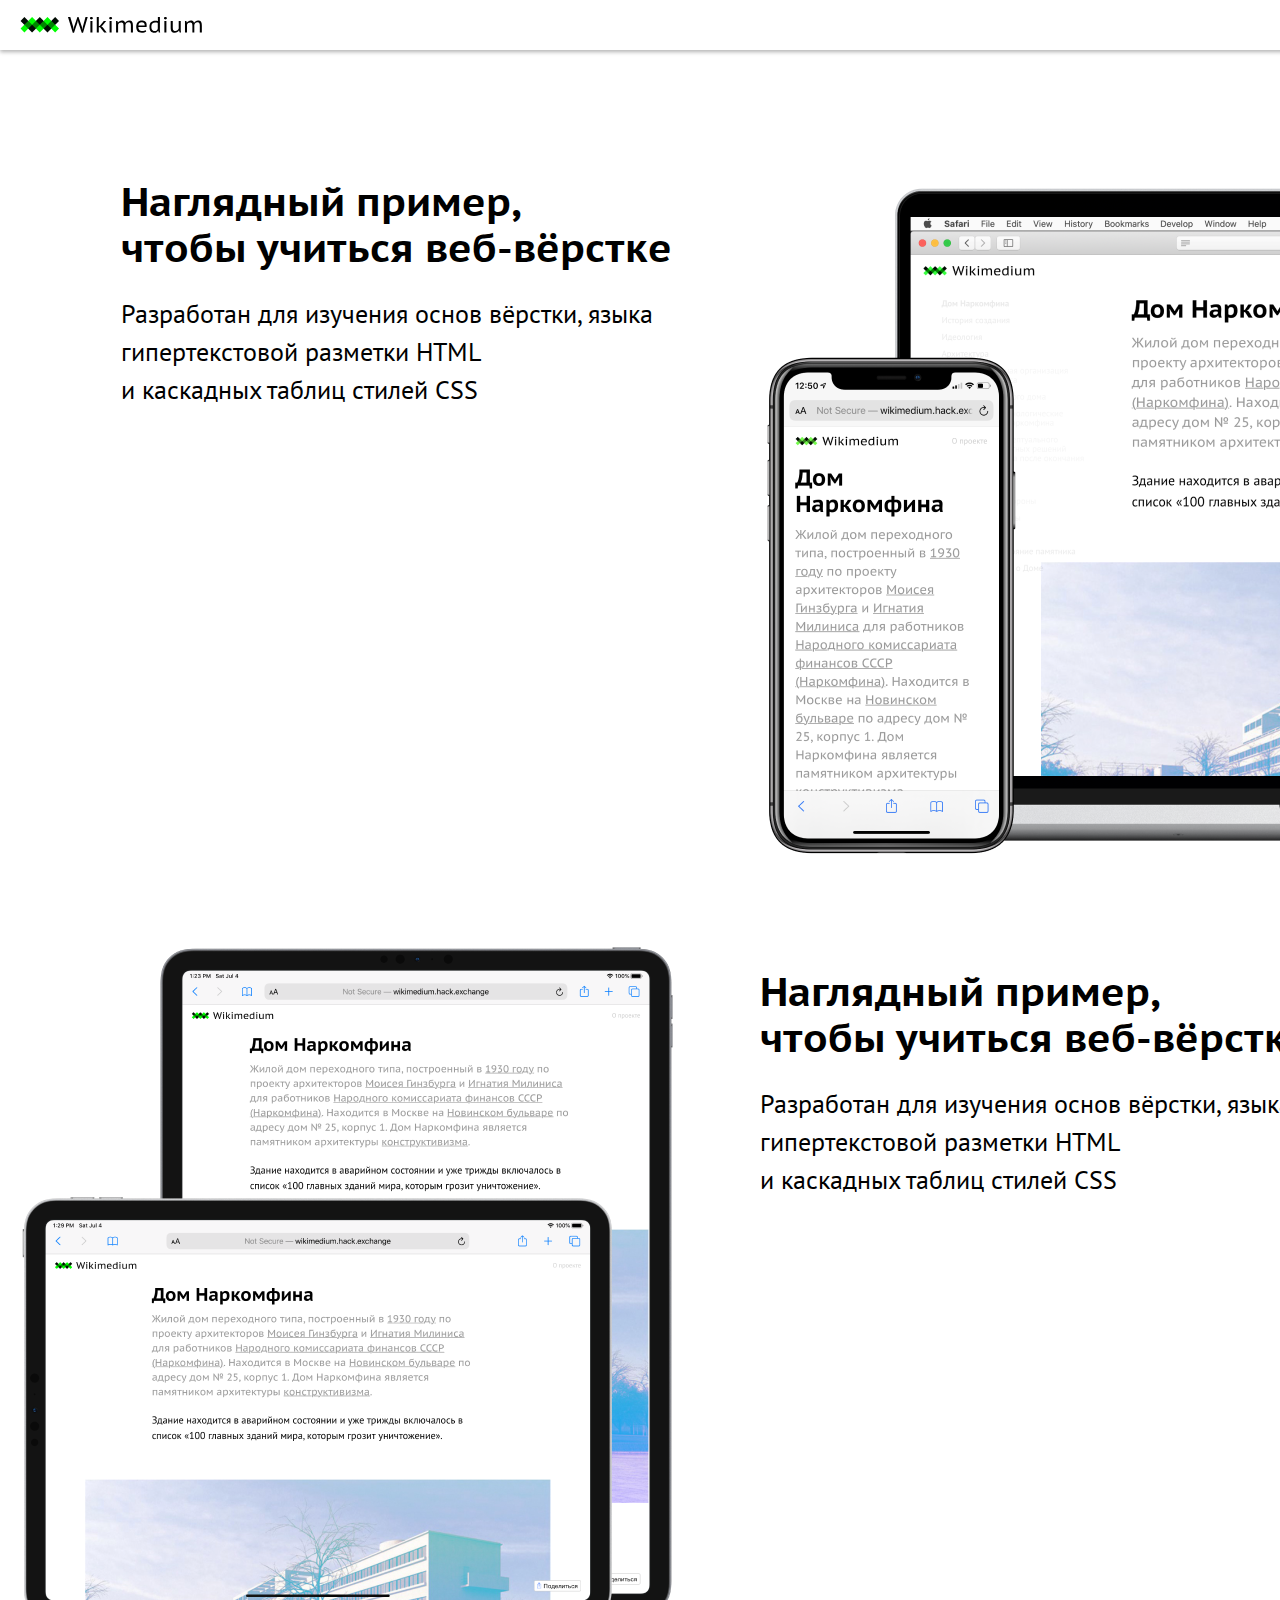
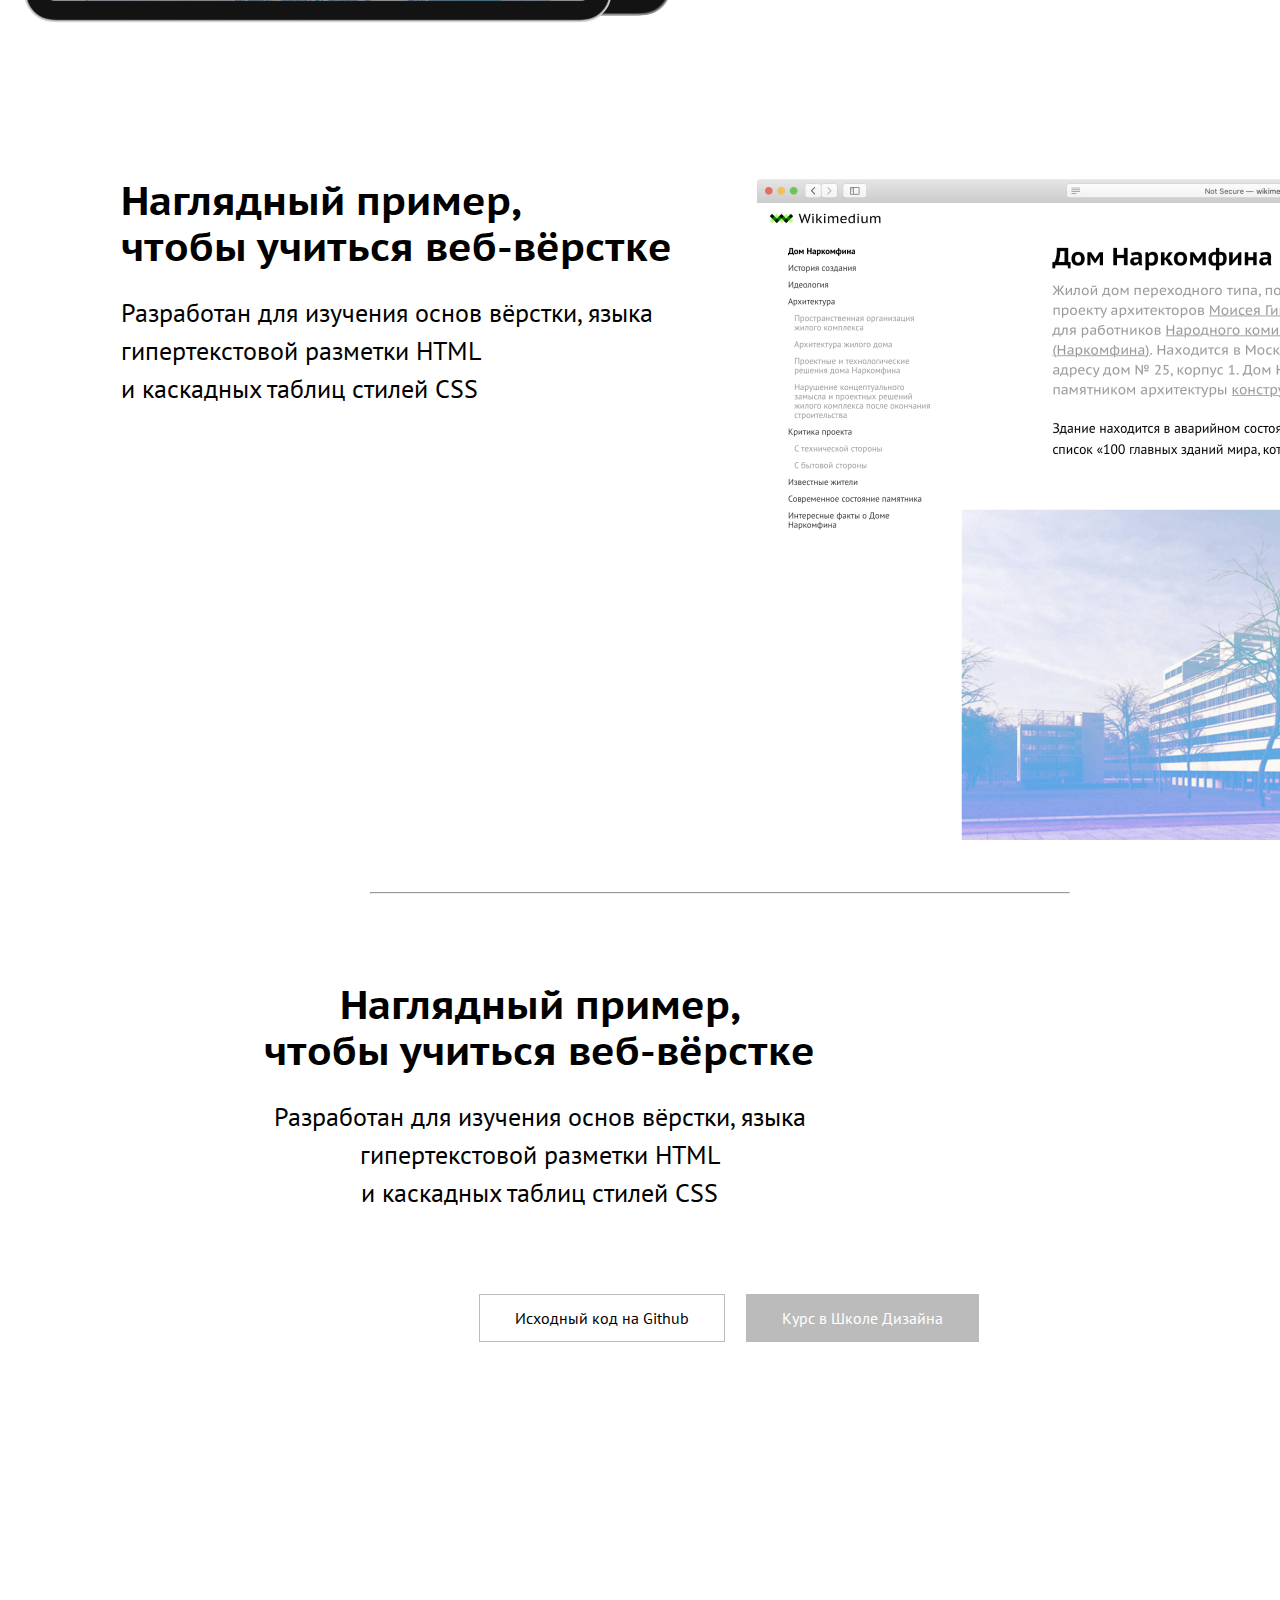
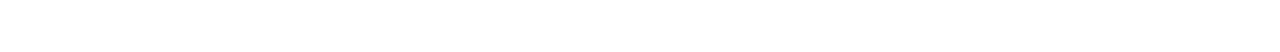
<file: about.html>
<!DOCTYPE html>
<html lang="en" dir="ltr">
  <head>
    <meta charset="utf-8">
    <link rel="icon" type="image/x-icon" href="images/favicon.ico" />
    <link rel="icon" type="image/png" href="images/favicon.png" />
    <title>О проекте</title>
    <link rel="stylesheet" href="stylesheets/style.css">
    <style media="screen">
      html {
       background: grey;
       display: block;
       height: 100%;
       }
      body {
        width: 1440px;
        height: 3252px;
        display: block;
        margin: 0 auto;
        position: relative;
        background: white;
        }
        body::before {
          content: "";
          position: absolute;
          top: 0;
          left: 0;
          width: 100%;
          height: 100%;
          opacity: .6;
        }
    </style>
  </head>
  <body>
    <div class="menubar">
      <a href="index.html"><img src="images/logo.svg" alt=""></a>
      <a href="about.html">О проекте</a>
    </div>
    <section>
      <div>
        <h2>Наглядный пример,<br> чтобы учиться веб-вёрстке</h2>
        <p>Разработан для изучения основ вёрстки, языка гипертекстовой разметки HTML<br> и каскадных таблиц стилей CSS</p>
      </div>
      <div>
        <img src="images/about1.png" alt="">
      </div>
    </section>
    <section>
      <div>
        <img src="images/about2.png" alt="">
      </div>
      <div>
        <h2>Наглядный пример,<br> чтобы учиться веб-вёрстке</h2>
        <p>Разработан для изучения основ вёрстки, языка гипертекстовой разметки HTML<br> и каскадных таблиц стилей CSS</p>
      </div>
    </section>
    <section>
      <div>
        <h2>Наглядный пример,<br> чтобы учиться веб-вёрстке</h2>
        <p>Разработан для изучения основ вёрстки, языка гипертекстовой разметки HTML<br> и каскадных таблиц стилей CSS</p>
      </div>
        <div>
          <img src="images/about3.png" alt="">
        </div>
    </section>
    <hr>
    <section class="bottom_block">
      <h2>Наглядный пример,<br> чтобы учиться веб-вёрстке</h2>
      <p>Разработан для изучения основ вёрстки, языка гипертекстовой разметки HTML<br> и каскадных таблиц стилей CSS</p>
      <a href="https://github.com/">Исходный код на Github</a>
      <a class="btn_black" href="https://design.hse.ru/">Курс в Школе Дизайна</a>
    </section>
  </body>
</html>
</file>
<file: stylesheets/style.css>
@import 'reset.css';
@import url('https://fonts.googleapis.com/css?family=PT+Sans+Caption:400,700|PT+Sans:400,400i,700,700i&amp;subset=cyrillic');
@import 'layout.css';
@import 'sidebar.css';
@import 'content.css';
@import 'menubar.css';
@import 'about.css';
</file>
